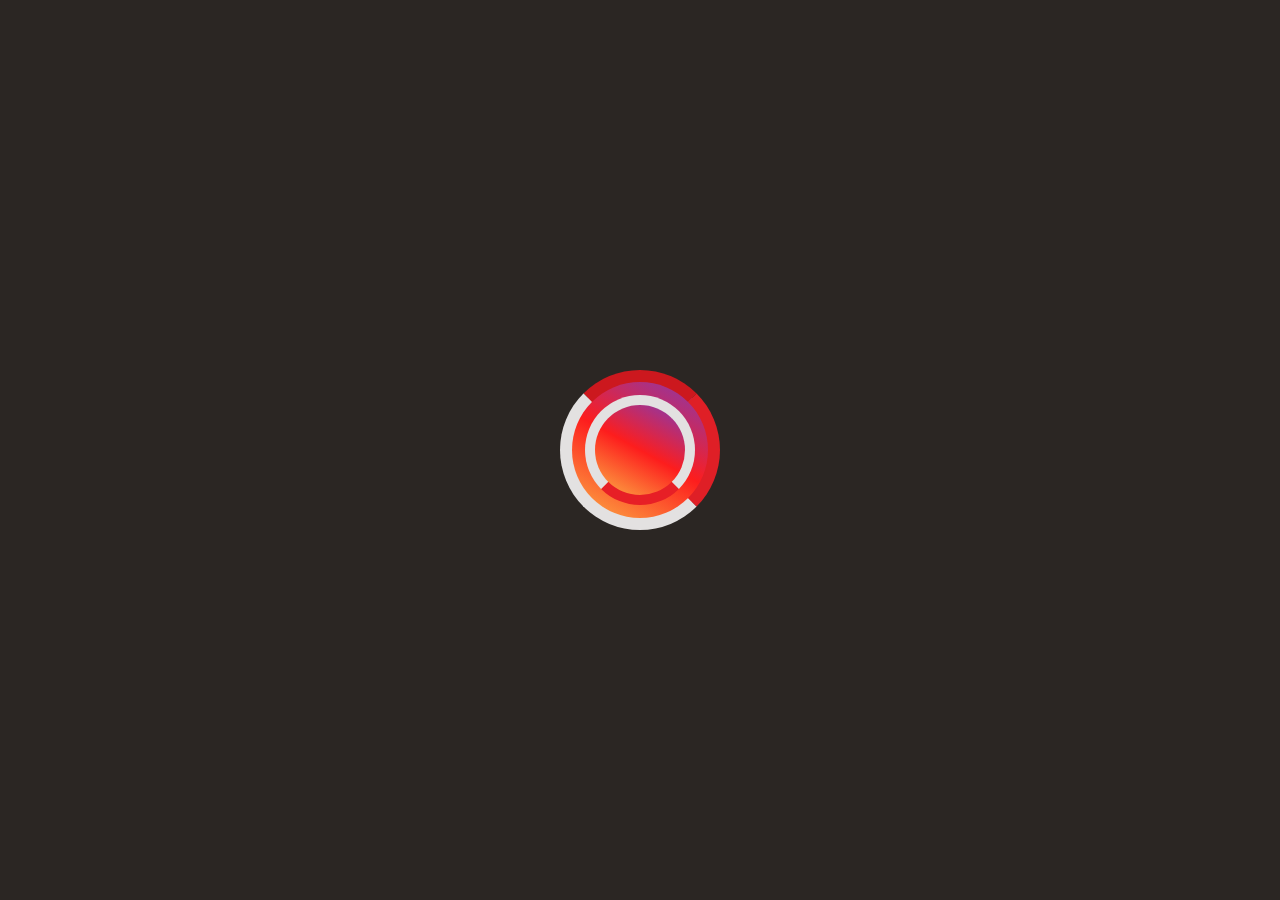
<file: 1 тап/index.html>
<!DOCTYPE html>
<html lang="en">
<head>
    <meta charset="UTF-8">
    <meta name="viewport" content="width=device-width, initial-scale=1.0">
    <title>Загрузка</title>
    <link rel="stylesheet" href="style.css">
</head>
<body>
    <div class="loading-1">
        <div class="loading-2"></div>
    </div>
</body>
</html>
</file>
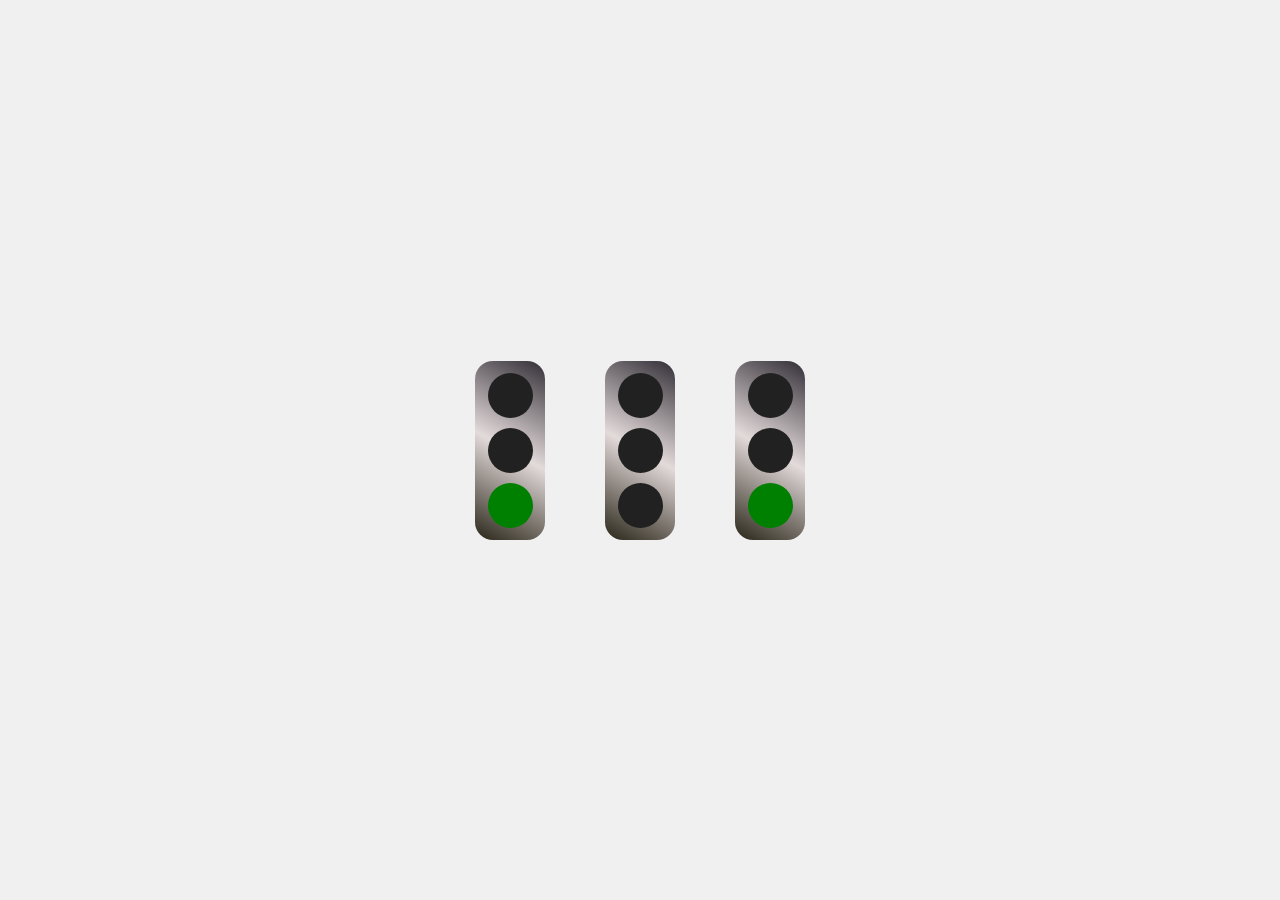
<file: 2 тап/index.html>
<!DOCTYPE html>
<html lang="en">
<head>
    <meta charset="UTF-8">
    <meta name="viewport" content="width=device-width, initial-scale=1.0">
    <title>Светофор</title>
    <link rel="stylesheet" href="style.css">
</head>
<body>
    <div class="container">
        <div class="swetofor">
            <div class="circle green"></div>
            <div class="circle"></div>
            <div class="circle red forwards"></div>
        </div>

        <div class="swetofor">
            <div class="circle green"></div>
            <div class="circle"></div>
            <div class="circle red backwards"></div>
        </div>

        <div class="swetofor">
            <div class="circle green"></div>
            <div class="circle"></div>
            <div class="circle red both"></div>
        </div>
    </div>
</body>
</html>
</file>
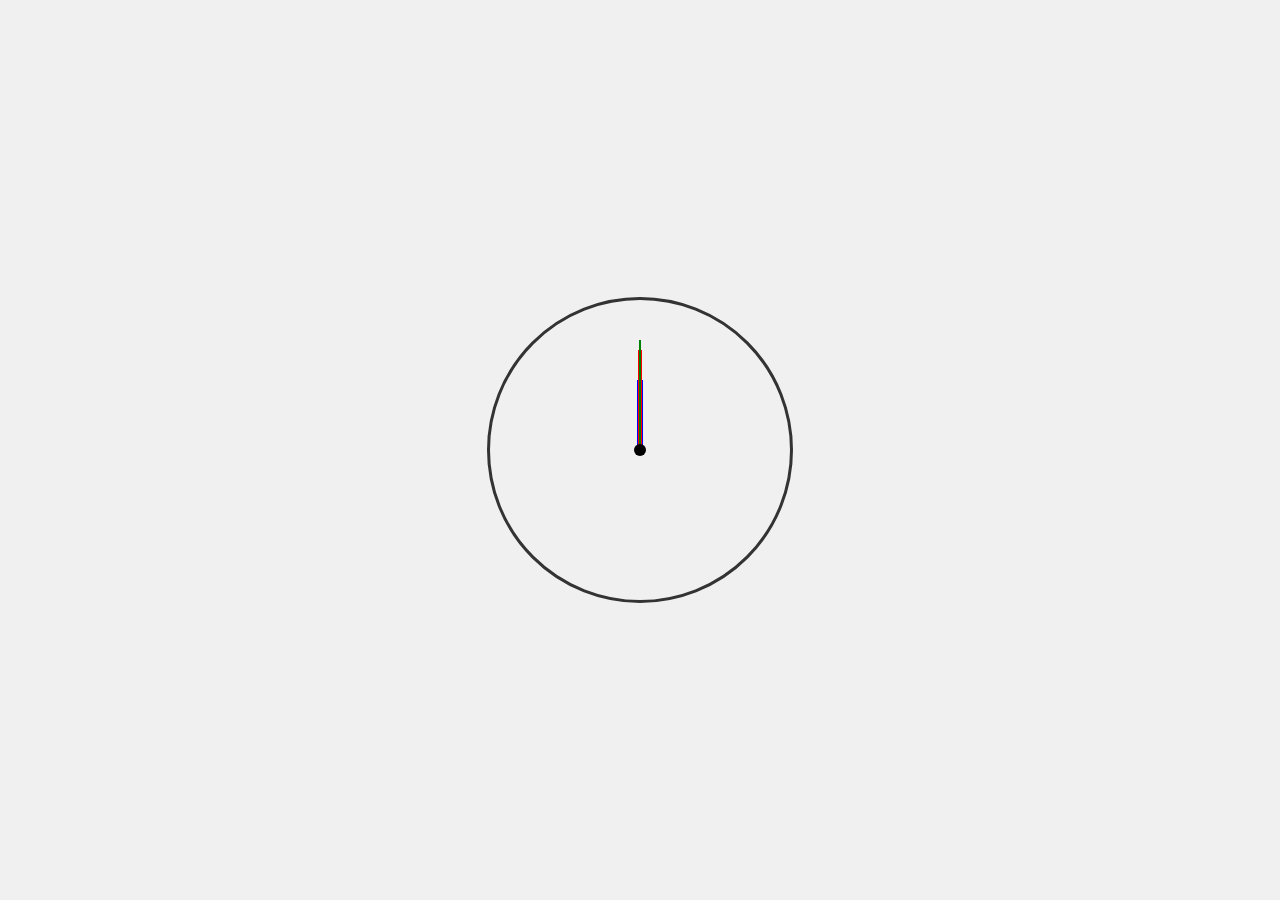
<file: 3 тап/index.html>
<!DOCTYPE html>
<html lang="en">
<head>
    <meta charset="UTF-8">
    <meta name="viewport" content="width=device-width, initial-scale=1.0">
    <title>3 тап</title>
    <link rel="stylesheet" href="style.css">
</head>
<body>
    <div class="clock">
        <div class="a hour"></div>
        <div class="a minute"></div>
        <div class="a second"></div>
        <div class="o"></div>
    </div>
</body>
</html>
</file>
<file: 1 тап/style.css>
* {
    box-sizing: border-box;
    margin: 0;
    padding: 0;
}

body {
    background-color: #2b2623;
    display: flex;
    align-items: center;
    justify-content: center;
    min-height: 100vh;
}

.loading-1{
    width: 160px;
    height: 160px;
    background: #833AB4;
    background: linear-gradient(209deg, rgba(131, 58, 180, 1) 0%, rgba(253, 29, 29, 1) 50%, rgba(252, 176, 69, 1) 100%);
    border: 12px solid #e3e1e1;
    border-top: 12px solid #cc181e;
    border-right: 12px solid #df1f26;
    border-radius: 50%;
    display: flex;
    align-items: center;
    justify-content: center;
    animation: load1 1.8s linear infinite;
}

.loading-2{
    width: 110px;
    height: 110px;
    background: #833AB4;
    background: linear-gradient(209deg, rgba(131, 58, 180, 1) 0%, rgba(253, 29, 29, 1) 50%, rgba(252, 176, 69, 1) 100%);
    border: 10px solid #e3e1e1;
    border-bottom: 10px solid #e71f26;
    border-radius: 50%;
    animation: load2 1.2s linear infinite;
}

@keyframes load1 {
    0% {
        transform: rotate(0deg);
    }
    100% {
        transform: rotate(360deg);
    }
}

@keyframes load2 {
    0% {
        transform: rotate(0deg);
    }
    100% {
        transform: rotate(-360deg);
    }
}
</file>
<file: 2 тап/style.css>
* {
    box-sizing: border-box;
    margin: 0;
    padding: 0;
}

body {
    background-color: #f0f0f0;
    display: flex;
    justify-content: center;
    align-items: center;
    min-height: 100vh;
}

.container {
    display: flex;
    flex-direction: row;
    gap: 60px;
}

.swetofor {
    background: #322e36;
    background: linear-gradient(209deg, rgba(50, 46, 54, 1) 0%, rgba(227, 218, 218, 1) 50%, rgba(41, 37, 24, 1) 100%);
    width: 70px;
    padding: 12px 10px;
    border-radius: 18px;
    display: flex;
    flex-direction: column;
    gap: 10px;
    align-items: center;
}

.circle {
    width: 45px;
    height: 45px;
    border-radius: 50%;
    background-color: #222121;
}

.red.forwards {
    animation: change 2s 2s forwards;
}

.red.backwards {
    animation: change 2s 2s backwards;
}

.red.both {
    animation: change 2s 2s both;
}

@keyframes change {
    0% {
        background-color: red;
    }
    100% {
        background-color: green;
    }
}
</file>
<file: 3 тап/style.css>
body {
    background-color: #f0f0f0;
    display: flex;
    justify-content: center;
    align-items: center;
    height: 100vh;
    margin: 0;
}

.clock {
    width: 300px;
    height: 300px;
    background-image: url('https://tse3.mm.bing.net/th/id/OIP.zzvmP_GqhefqAnu6nCAZsQHaHa?r=0&rs=1&pid=ImgDetMain&o=7&rm=3');
    background-size: cover;
    border-radius: 50%;
    position: relative;
    border: 3px solid #333;
}

.a {
    position: absolute;
    bottom: 50%;
    left: 50%;
    transform-origin: bottom center;
    transform: translateX(-50%);
}

.hour {
    width: 6px;
    height: 70px;
    background-color: blue;
    animation: qw 43200s linear infinite;
}

.minute {
    width: 4px;
    height: 100px;
    background-color: red;
    animation: qw 3600s linear infinite;
}

.second {
    width: 2px;
    height: 110px;
    background-color: green;
    animation: qw 60s steps(60) infinite;
}

.o {
    width: 12px;
    height: 12px;
    background-color: black;
    border-radius: 50%;
    position: absolute;
    top: 50%;
    left: 50%;
    transform: translate(-50%, -50%);
}

@keyframes qw {
    from {
        transform: translateX(-50%) rotate(0deg);
    }
    to {
        transform: translateX(-50%) rotate(360deg);
    }
}
</file>
